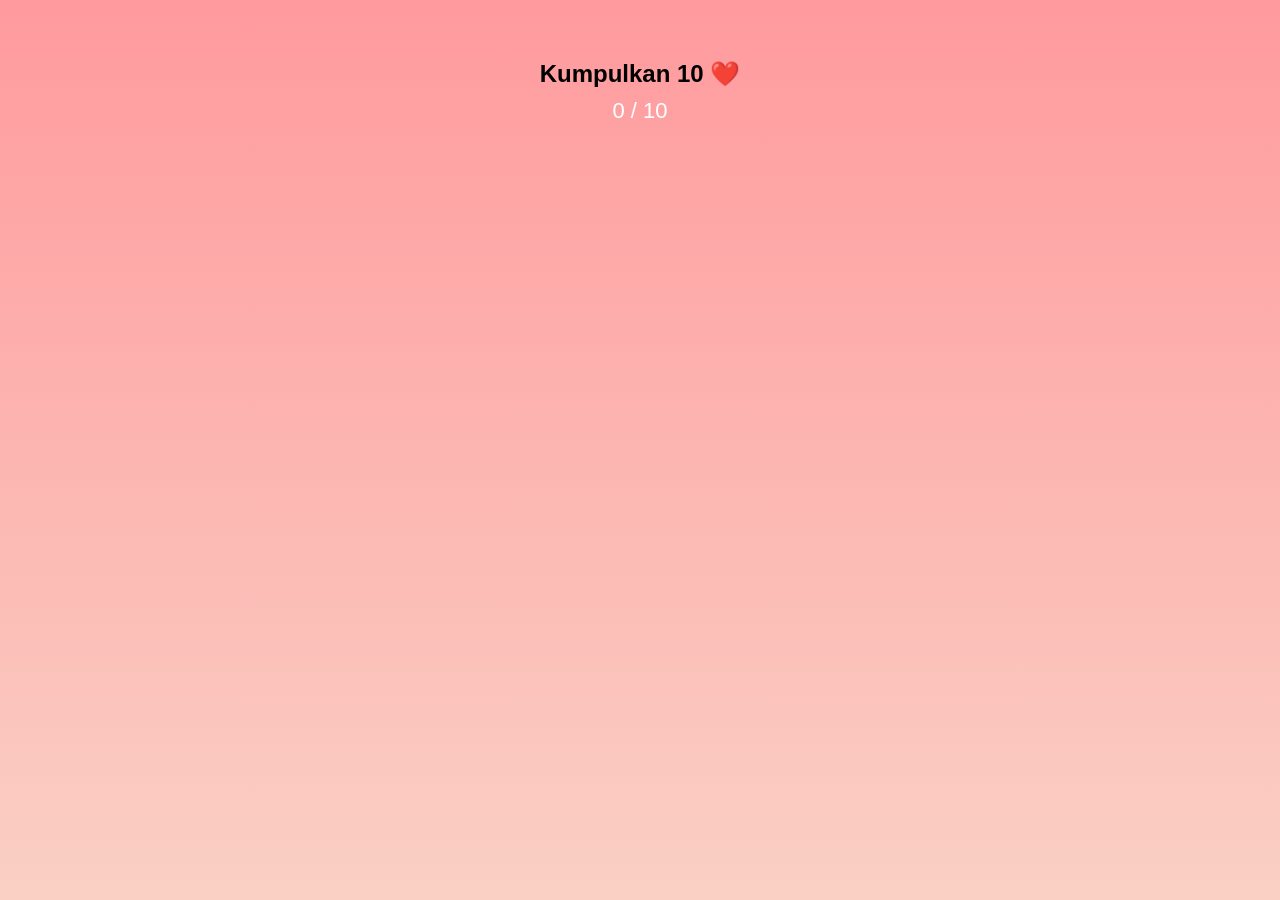
<file: index.html>
<!DOCTYPE html>
<html lang="id">
<head>

<meta charset="UTF-8">
<meta name="viewport" content="width=device-width, initial-scale=1.0">

<title>Mini Game</title>

<link rel="stylesheet" href="style.css">

</head>

<body>

<div class="gameContainer">

<h2>Kumpulkan 10 ❤️</h2>

<p id="score">0 / 10</p>

<button id="nextBtn" onclick="nextPage()">Lanjut</button>

</div>

<script src="script.js"></script>

</body>
</html>
</file>
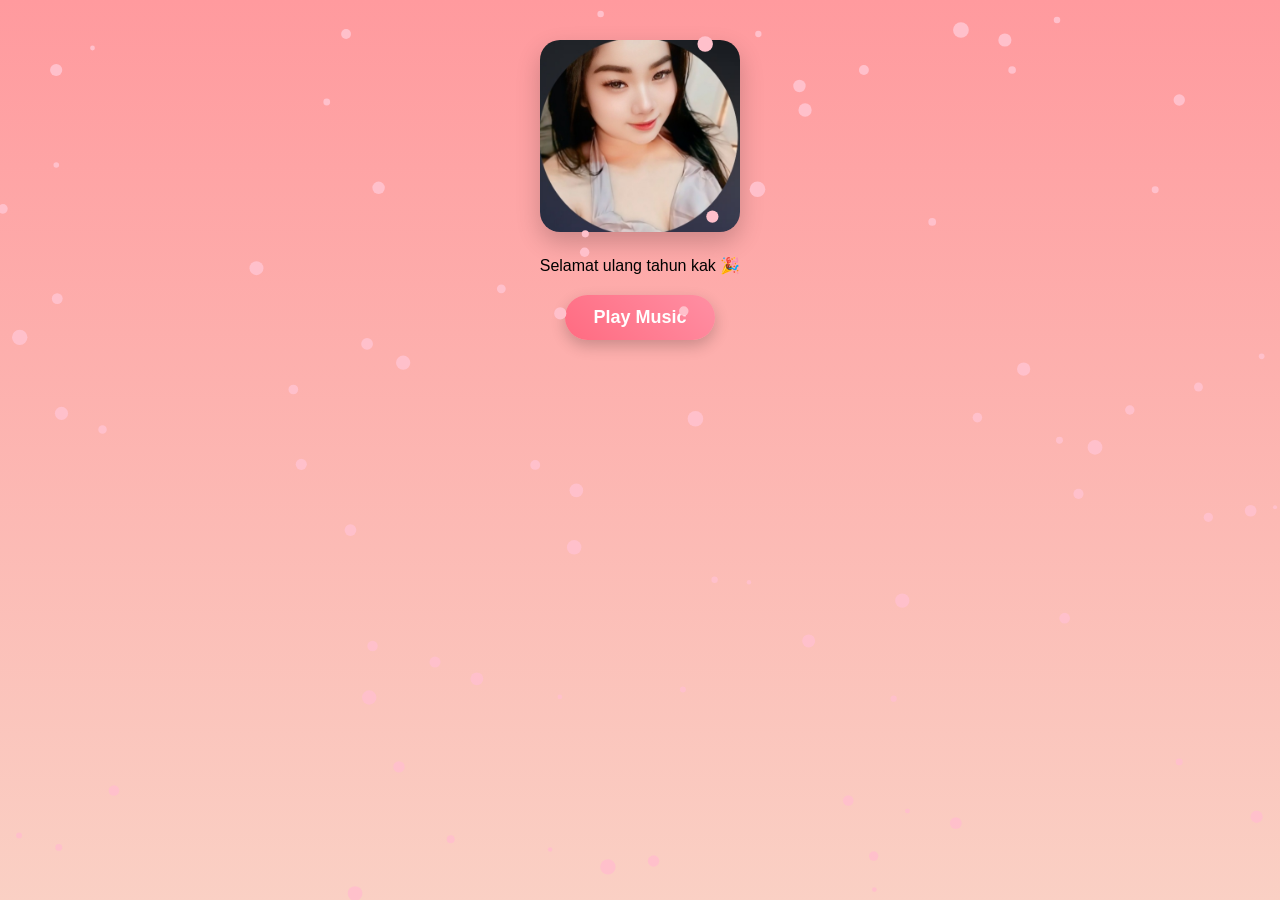
<file: message.html>
<!DOCTYPE html>
<html lang="id">

<head>

<meta charset="UTF-8">
<meta name="viewport" content="width=device-width, initial-scale=1.0">

<title>Untuk Kak</title>

<link rel="stylesheet" href="style.css">

</head>

<body>

<canvas id="confetti"></canvas>

<div class="messageContainer">

<img src="foto.jpg" class="photo">

<h1 id="title"></h1>

<p id="text"></p>

<button id="musicBtn">Play Music</button>

</div>

<audio id="music" src="music.mp3" loop></audio>

<script src="message.js"></script>

</body>
</html>
</file>
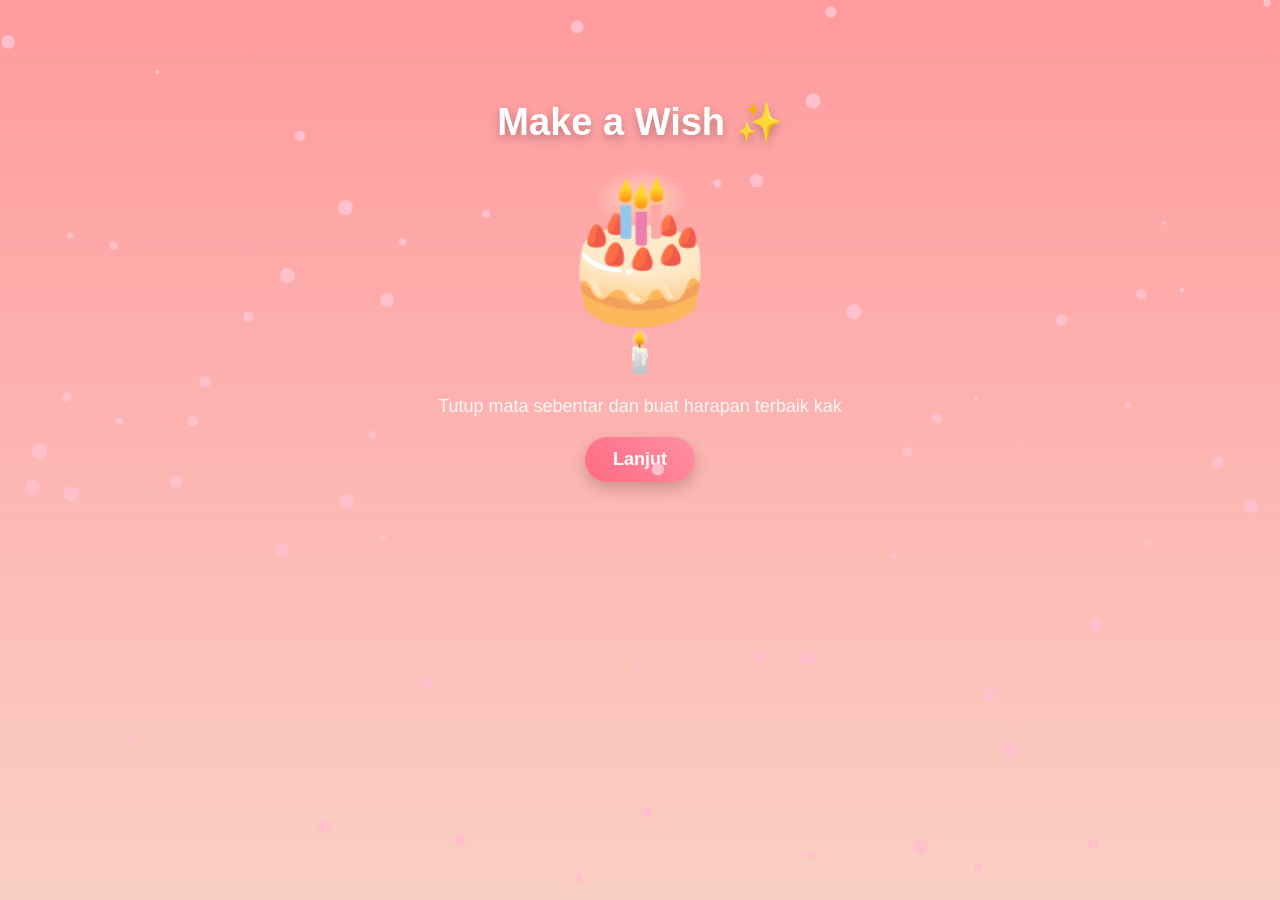
<file: wish.html>
<!DOCTYPE html>
<html lang="id">

<head>

<meta charset="UTF-8">
<meta name="viewport" content="width=device-width, initial-scale=1.0">

<title>Wish</title>

<link rel="stylesheet" href="style.css">

</head>

<body>

<canvas id="confetti"></canvas>

<div class="wishContainer">

<h1 class="wishText">Make a Wish ✨</h1>

<div class="cake">🎂</div>

<div class="candle">🕯️</div>

<p class="wishSub">Tutup mata sebentar dan buat harapan terbaik kak</p>

<button onclick="next()">Lanjut</button>

</div>

<script src="wish.js"></script>

</body>

</html>
</file>
<file: style.css>
*{
margin:0;
padding:0;
box-sizing:border-box;
font-family:sans-serif;
}

/* ================= */
/* BODY */
/* ================= */

body{

background: linear-gradient(180deg,#ff9a9e,#fad0c4);
min-height:100vh;
text-align:center;
overflow-x:hidden;

}

/* ================= */
/* MINI GAME */
/* ================= */

.gameContainer{

padding-top:60px;

}

#score{

font-size:22px;
margin-top:10px;
color:white;

}

.heart{

position:absolute;
bottom:-20px;
font-size:32px;
cursor:pointer;
animation:rise 4s linear forwards;

}

@keyframes rise{

0%{
transform:translateY(0);
}

100%{
transform:translateY(-120vh);
}

}

#nextBtn{

display:none;
margin-top:25px;

}

/* ================= */
/* WISH PAGE */
/* ================= */

.wishContainer{

padding-top:100px;

}

.wishText{

font-size:38px;
color:white;
margin-bottom:20px;

text-shadow:0 4px 10px rgba(0,0,0,0.25);

animation:fadeIn 2s;

}

.wishSub{

margin-top:20px;
font-size:18px;
color:white;
opacity:0.9;

}

/* kue */

.cake{

font-size:140px;
animation:cakeMove 3s infinite ease-in-out;

}

/* animasi kue */

@keyframes cakeMove{

0%{
transform:translateY(0);
}

50%{
transform:translateY(-10px);
}

100%{
transform:translateY(0);
}

}

/* lilin */

.candle{

font-size:40px;
animation:fire 1s infinite alternate;

}

/* animasi api lilin */

@keyframes fire{

from{
transform:scale(1);
}

to{
transform:scale(1.2);
}

}

/* ================= */
/* MESSAGE PAGE */
/* ================= */

.messageContainer{

padding:40px;
max-width:600px;
margin:auto;

}

.photo{

width:200px;
border-radius:20px;
margin-bottom:20px;

box-shadow:0 10px 25px rgba(0,0,0,0.2);

animation:zoom 1.5s;

}

/* animasi foto */

@keyframes zoom{

0%{
transform:scale(0);
}

100%{
transform:scale(1);
}

}

/* ================= */
/* BUTTON STYLE */
/* ================= */

button{

padding:12px 28px;
border:none;
border-radius:30px;

background:linear-gradient(45deg,#ff6b81,#ff8fa3);

color:white;

font-size:18px;
font-weight:bold;

cursor:pointer;

box-shadow:0 6px 15px rgba(0,0,0,0.2);

transition:all .25s ease;

margin-top:20px;

}

/* hover */

button:hover{

transform:translateY(-3px);
box-shadow:0 10px 20px rgba(0,0,0,0.25);

}

/* klik */

button:active{

transform:scale(.95);

}

/* ================= */
/* CONFETTI CANVAS */
/* ================= */

canvas{

position:fixed;
top:0;
left:0;

width:100%;
height:100%;

pointer-events:none;

}

/* ================= */
/* FADE ANIMATION */
/* ================= */

@keyframes fadeIn{

0%{
opacity:0;
transform:translateY(-20px);
}

100%{
opacity:1;
transform:translateY(0);
}

}
</file>
